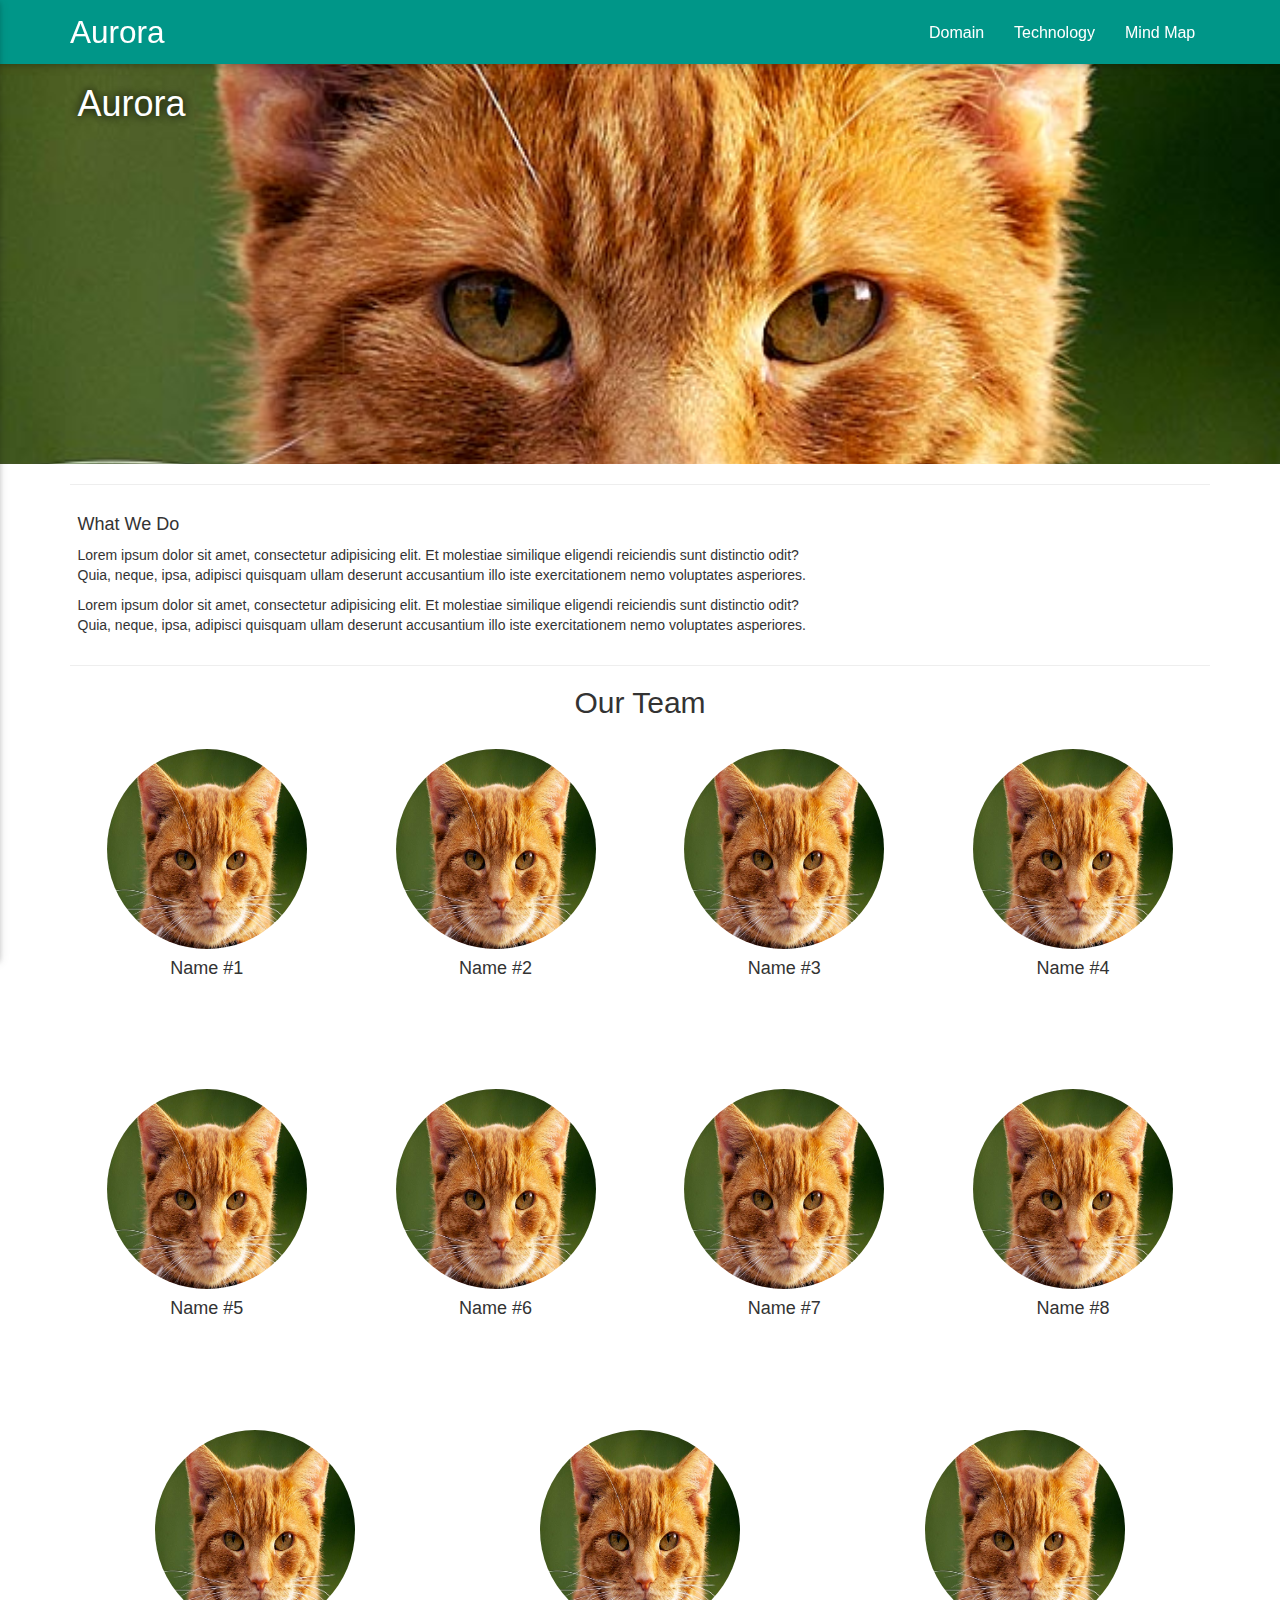
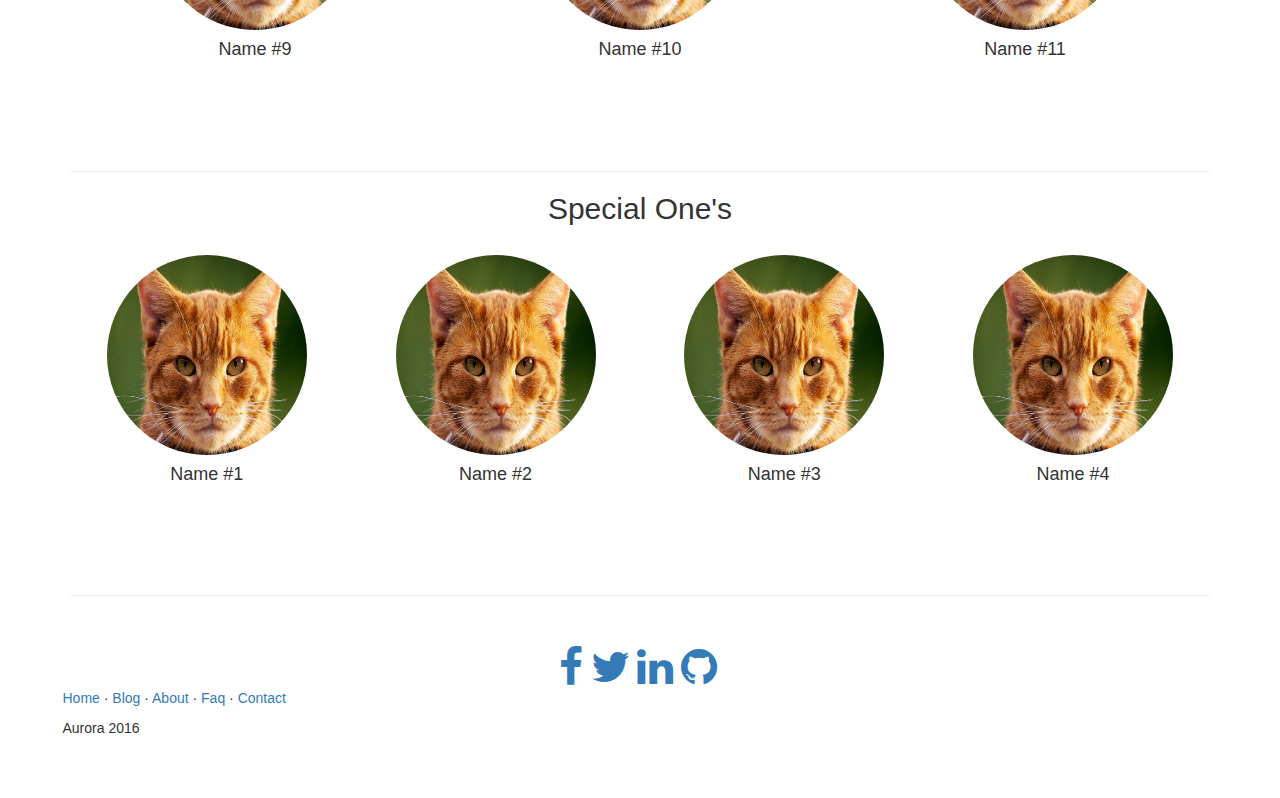
<file: About_us_page/index.html>
<!DOCTYPE html>
<html lang="en">

<head>

    <meta charset="utf-8">
    <meta http-equiv="X-UA-Compatible" content="IE=edge">
    <meta name="viewport" content="width=  device-width, initial-scale=1">
    <meta name="description" content="">
    <meta name="author" content="">

    <title>Aurora</title>
    <link rel="stylesheet" href="http://maxcdn.bootstrapcdn.com/font-awesome/4.2.0/css/font-awesome.min.css">
    <link href="http://fonts.googleapis.com/icon?family=Material+Icons" rel="stylesheet">
    <!--Import materialize.css-->
    <link type="text/css" rel="stylesheet" href="css/materialize.min.css"  media="screen,projection"/>

    <link rel="stylesheet" href="https://maxcdn.bootstrapcdn.com/bootstrap/3.3.6/css/bootstrap.min.css">
    <!-- Custom CSS -->
    <link href="css/about-us.css" rel="stylesheet">


</head>

<body>

  <nav class="teal navbar-fixed-top" role="navigation">
    <div class="nav-wrapper container"><a id="logo-container" href="#" class="brand-logo waves-effect waves-light">Aurora</a>
      <ul class="right hide-on-med-and-down">
        <li><a href="#" class = "fsize waves-effect waves-light">Domain</a></li>
        <li><a href="#" class = "fsize waves-effect waves-light">Technology</a></li>
        <li><a href="#" class = "fsize waves-effect waves-light">Mind Map</a></li>
      </ul>

      <ul id="nav-mobile" class="side-nav">
        <li><a href="#" class = "fsize waves-effect waves-light">Domain</a></li>
        <li><a href="#" class = "fsize waves-effect waves-light">Technology</a></li>
        <li><a href="#" class = "fsize waves-effect waves-light">Mind Map</a></li>

      </ul>
      <a href="#" data-activates="nav-mobile" class="button-collapse"><i class="material-icons">menu</i></a>
    </div>
  </nav>

    <!-- Image Background Page Header -->

    <header class="business-header no-margin-top">
        <div class="container">
            <div class="row">
                <div class="col-lg-12">
                    <h1 class="tagline">Aurora</h1>
                </div>
            </div>
        </div>
    </header>

    <!-- Page Content -->
    <div class="container">

        <hr>

        <div class="row">
            <div class="col-sm-8">
                <h4>What We Do</h4>
                <p>Lorem ipsum dolor sit amet, consectetur adipisicing elit. Et molestiae similique eligendi reiciendis sunt distinctio odit? Quia, neque, ipsa, adipisci quisquam ullam deserunt accusantium illo iste exercitationem nemo voluptates asperiores.</p>
                <p>Lorem ipsum dolor sit amet, consectetur adipisicing elit. Et molestiae similique eligendi reiciendis sunt distinctio odit? Quia, neque, ipsa, adipisci quisquam ullam deserunt accusantium illo iste exercitationem nemo voluptates asperiores.</p>
            </div>
        </div>
        <!-- /.row -->

        <hr>
        <center><h2>Our Team</h2></center>
        <br>
        <div class="row">
            <div class="col-sm-3"><center><div class="image1 image-inside">
            <center><img class="inside-img img-circle img-responsive image-cropper img-center" src="./cat.jpg" alt=""></center>
            <center><img class="outside-img img-circle img-responsive image-cropper img-center" src="./c1.jpg" alt=""></center></div></center>
                
                <center><h4>Name #1</h4></center>
            </div>
                <div class="col-sm-3"><center><div class="image1 image-inside">
            <center><img class="inside-img img-circle img-responsive image-cropper img-center" src="./cat.jpg" alt=""></center>
            <center><img class="outside-img img-circle img-responsive image-cropper img-center" src="./c1.jpg" alt=""></center></div></center>
                
                <center><h4>Name #2</h4></center>
            </div>
                <div class="col-sm-3"><center><div class="image1 image-inside">
            <center><img class="inside-img img-circle img-responsive image-cropper img-center" src="./cat.jpg" alt=""></center>
            <center><img class="outside-img img-circle img-responsive image-cropper img-center" src="./c1.jpg" alt=""></center></div></center>
                
                <center><h4>Name #3</h4></center>
            </div>
            <div class="col-sm-3"><center><div class="image1 image-inside">
            <center><img class="inside-img img-circle img-responsive image-cropper img-center" src="./cat.jpg" alt=""></center>
            <center><img class="outside-img img-circle img-responsive image-cropper img-center" src="./c1.jpg" alt=""></center></div></center>
                
                <center><h4>Name #4</h4></center>
            </div>
        </div>
        <!-- /.row -->


        <div class="row">
               <div class="col-sm-3"><center><div class="image1 image-inside">
            <center><img class="inside-img img-circle img-responsive image-cropper img-center" src="./cat.jpg" alt=""></center>
            <center><img class="outside-img img-circle img-responsive image-cropper img-center" src="./c1.jpg" alt=""></center></div></center>
                
                <center><h4>Name #5</h4></center>
            </div>

            <div class="col-sm-3"><center><div class="image1 image-inside">
            <center><img class="inside-img img-circle img-responsive image-cropper img-center" src="./cat.jpg" alt=""></center>
            <center><img class="outside-img img-circle img-responsive image-cropper img-center" src="./c1.jpg" alt=""></center></div></center>
                
                <center><h4>Name #6</h4></center>
            </div>

            <div class="col-sm-3"><center><div class="image1 image-inside">
            <center><img class="inside-img img-circle img-responsive image-cropper img-center" src="./cat.jpg" alt=""></center>
            <center><img class="outside-img img-circle img-responsive image-cropper img-center" src="./c1.jpg" alt=""></center></div></center>
                
                <center><h4>Name #7</h4></center>
            </div>
             <div class="col-sm-3"><center><div class="image1 image-inside">
            <center><img class="inside-img img-circle img-responsive image-cropper img-center" src="./cat.jpg" alt=""></center>
            <center><img class="outside-img img-circle img-responsive image-cropper img-center" src="./c1.jpg" alt=""></center></div></center>
                
                <center><h4>Name #8</h4></center>
            </div>
        </div>
        <!-- /.row -->

        <div class="row">
               <div class="col-sm-4"><center><div class="image1 image-inside">
            <center><img class="inside-img img-circle img-responsive image-cropper img-center" src="./cat.jpg" alt=""></center>
            <center><img class="outside-img img-circle img-responsive image-cropper img-center" src="./c1.jpg" alt=""></center></div></center>
                
                <center><h4>Name #9</h4></center>
            </div>

            <div class="col-sm-4"><center><div class="image1 image-inside">
            <center><img class="inside-img img-circle img-responsive image-cropper img-center" src="./cat.jpg" alt=""></center>
            <center><img class="outside-img img-circle img-responsive image-cropper img-center" src="./c1.jpg" alt=""></center></div></center>
                
                <center><h4>Name #10</h4></center>
            </div>

            <div class="col-sm-4"><center><div class="image1 image-inside">
            <center><img class="inside-img img-circle img-responsive image-cropper img-center" src="./cat.jpg" alt=""></center>
            <center><img class="outside-img img-circle img-responsive image-cropper img-center" src="./c1.jpg" alt=""></center></div></center>
                
                <center><h4>Name #11</h4></center>
            </div>
        </div>
        <!-- /.row -->
        <hr>
        <center><h2>Special One's</h2></center>
        <br>
        <div class="row">
            <div class="col-sm-3"><center><div class="image1 image-inside">
            <center><img class="inside-img img-circle img-responsive image-cropper img-center" src="./cat.jpg" alt=""></center>
            <center><img class="outside-img img-circle img-responsive image-cropper img-center" src="./c1.jpg" alt=""></center></div></center>
                
                <center><h4>Name #1</h4></center>
            </div>
                <div class="col-sm-3"><center><div class="image1 image-inside">
            <center><img class="inside-img img-circle img-responsive image-cropper img-center" src="./cat.jpg" alt=""></center>
            <center><img class="outside-img img-circle img-responsive image-cropper img-center" src="./c1.jpg" alt=""></center></div></center>
                
                <center><h4>Name #2</h4></center>
            </div>
                <div class="col-sm-3"><center><div class="image1 image-inside">
            <center><img class="inside-img img-circle img-responsive image-cropper img-center" src="./cat.jpg" alt=""></center>
            <center><img class="outside-img img-circle img-responsive image-cropper img-center" src="./c1.jpg" alt=""></center></div></center>
                
                <center><h4>Name #3</h4></center>
            </div>
            <div class="col-sm-3"><center><div class="image1 image-inside">
            <center><img class="inside-img img-circle img-responsive image-cropper img-center" src="./cat.jpg" alt=""></center>
            <center><img class="outside-img img-circle img-responsive image-cropper img-center" src="./c1.jpg" alt=""></center></div></center>
                
                <center><h4>Name #4</h4></center>
            </div>
        </div>



        <hr>

        <!-- Footer -->
        <footer>
            <div class="row">
                <center>
                    <div>

                <a href="#"><i class="fa fa-facebook fa-3x"></i>&nbsp;</a>
                <a href="#"><i class="fa fa-twitter fa-3x"></i>&nbsp;</a>
                <a href="#"><i class="fa fa-linkedin fa-3x"></i>&nbsp;</a>
                <a href="#"><i class="fa fa-github fa-3x"></i>&nbsp;</a>

                    </div>
                </center>

            <div>

                <p>
                    <a href="#">Home</a>
                    ·
                    <a href="#">Blog</a>
                    ·
                    <a href="#">About</a>
                    ·
                    <a href="#">Faq</a>
                    ·
                    <a href="#">Contact</a>
                </p>

                <p>Aurora 2016</p>
            </div>
            <!-- /.row -->
        </footer>

    <!-- /.container -->
</div>


<script src="https://code.jquery.com/jquery-2.1.1.min.js"></script>
<script type="text/javascript" src="https://maxcdn.bootstrapcdn.com/bootstrap/3.3.6/js/bootstrap.min.js"></script>
<script src="js/materialize.js"></script>
<script src="js/init.js"></script>
   

</body>

</html>
</file>
<file: About_us_page/css/about-us.css>
.icon-block {
      padding: 0 15px;
    }
    .icon-block .material-icons {
        font-size: inherit;
    }

    .navbar-fixed-top{
        padding-bottom: 64px;
    }

    body {
        padding-top: 64px;
    }

    .fsize{
        font-size: 16px!important;
    }

    .side-nav{
        background: #009688;
    }

    .brand-logo{
        font-size: 225%!important;
    }

    .business-header {
        height: 400px;
        background: url('../c1.jpg') center center no-repeat scroll;
        -webkit-background-size: cover;
        -moz-background-size: cover;
        background-size: cover;
        -o-background-size: cover;
    }

    .col-sm-4, .col-sm-3{
        margin-bottom: 7%;
    }



    .tagline {
        text-shadow: 0 0 10px #000;
        color: #fff;
    }

    .img-center {
        margin: 0 auto;
    }
    .image-cropper {
        width: 200px;
        height: 200px;
        position: relative;
        overflow: hidden;
        border-radius: 50%;
    }

    .image1 .inside-img
    {
       display: none;
    }
    .image1 .outside-img
    {
       display: inline; 
    }
    .image1:hover .outside-img
    {
        display:none;
    }
    .image1:hover .inside-img
    {
        display:inline;
    }

    img {
        display: inline;
        margin: 0 auto;
        height: 100%;
        width: auto;
    }
    footer {
        margin: 50px 0;
    }
</file>
